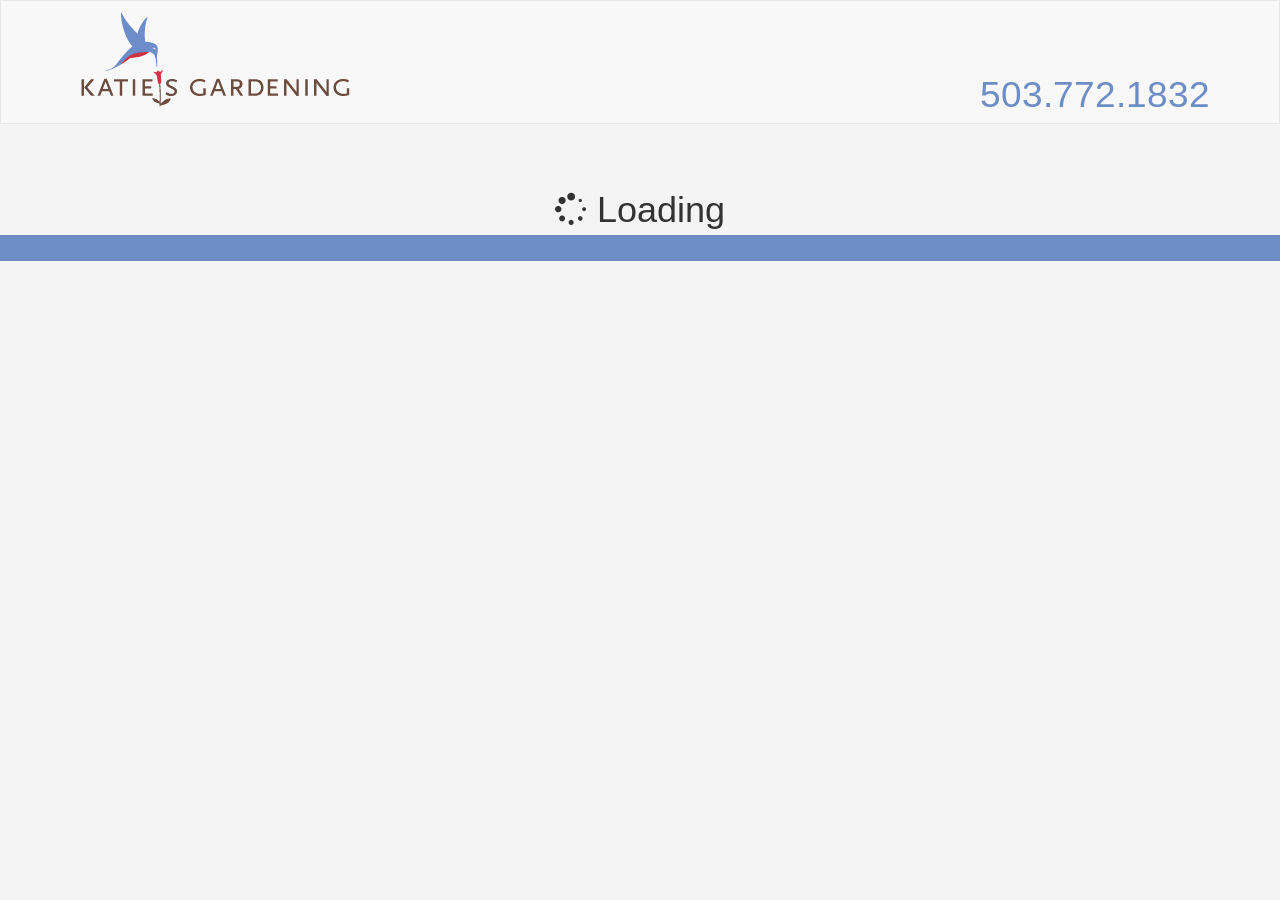
<file: index.html>
<!DOCTYPE html>
<html lang="en-US">

  <head>

    <meta charset="UTF-8">
    <meta http-equiv="X-UA-Compatible" content="IE=edge">
    <meta name="viewport" content="width=device-width, initial-scale=1.0, maximum-scale=1.0, user-scalable=no, minimal-ui">

    <title></title>

    <link rel="stylesheet" type="text/css" href="/assets/app/lib/bootstrap/dist/css/bootstrap.min.css">
    <link rel="stylesheet" type="text/css" href="/assets/app/lib/fontawesome/css/font-awesome.min.css">
    <link rel="stylesheet" type="text/css" href="/assets/css/fonts.css">
    <link rel="stylesheet" type="text/css" href="/assets/css/main.css">
    <link href='http://fonts.googleapis.com/css?family=Arimo:400,700,400italic,700italic' rel='stylesheet' type='text/css'>

    <!--[if IE]>
      <script src="http://html5shiv.googlecode.com/svn/trunk/html5.js"></script>
    <![endif]-->

  </head>

  <body>

    <header class="header" id="header">
      <nav class="navbar navbar-default">
        <div class="container">
          <div class="row">
            <div class="col-md-6">
              <div class="brand">
                <img src="/assets/img/brand.png" class="img-responsive" alt="logo">
              </div>
            </div>

            <div class="col-md-6 text-right">
              <div class="phone">
                503.772.1832
              </div>
            </div>
          </div>
        </div>
      </nav>
    </header>

    <section class="workspace" id="workspace">
      <div class="workspace-header" id="workspace-header"></div>
      <div class="workspace-body" id="workspace-body">
        <div class="loading">
          <i class="fa fa-spinner fa-spin"></i> Loading
        </div>
      </div>
      <div class="workspace-footer" id="workspace-footer"></div>
    </section>

    <footer class="footer" id="footer">

    </footer>

    <script data-main="/assets/app/app.main" src="/assets/app/lib/requirejs/require.js"></script>

  </body>

</html>
</file>
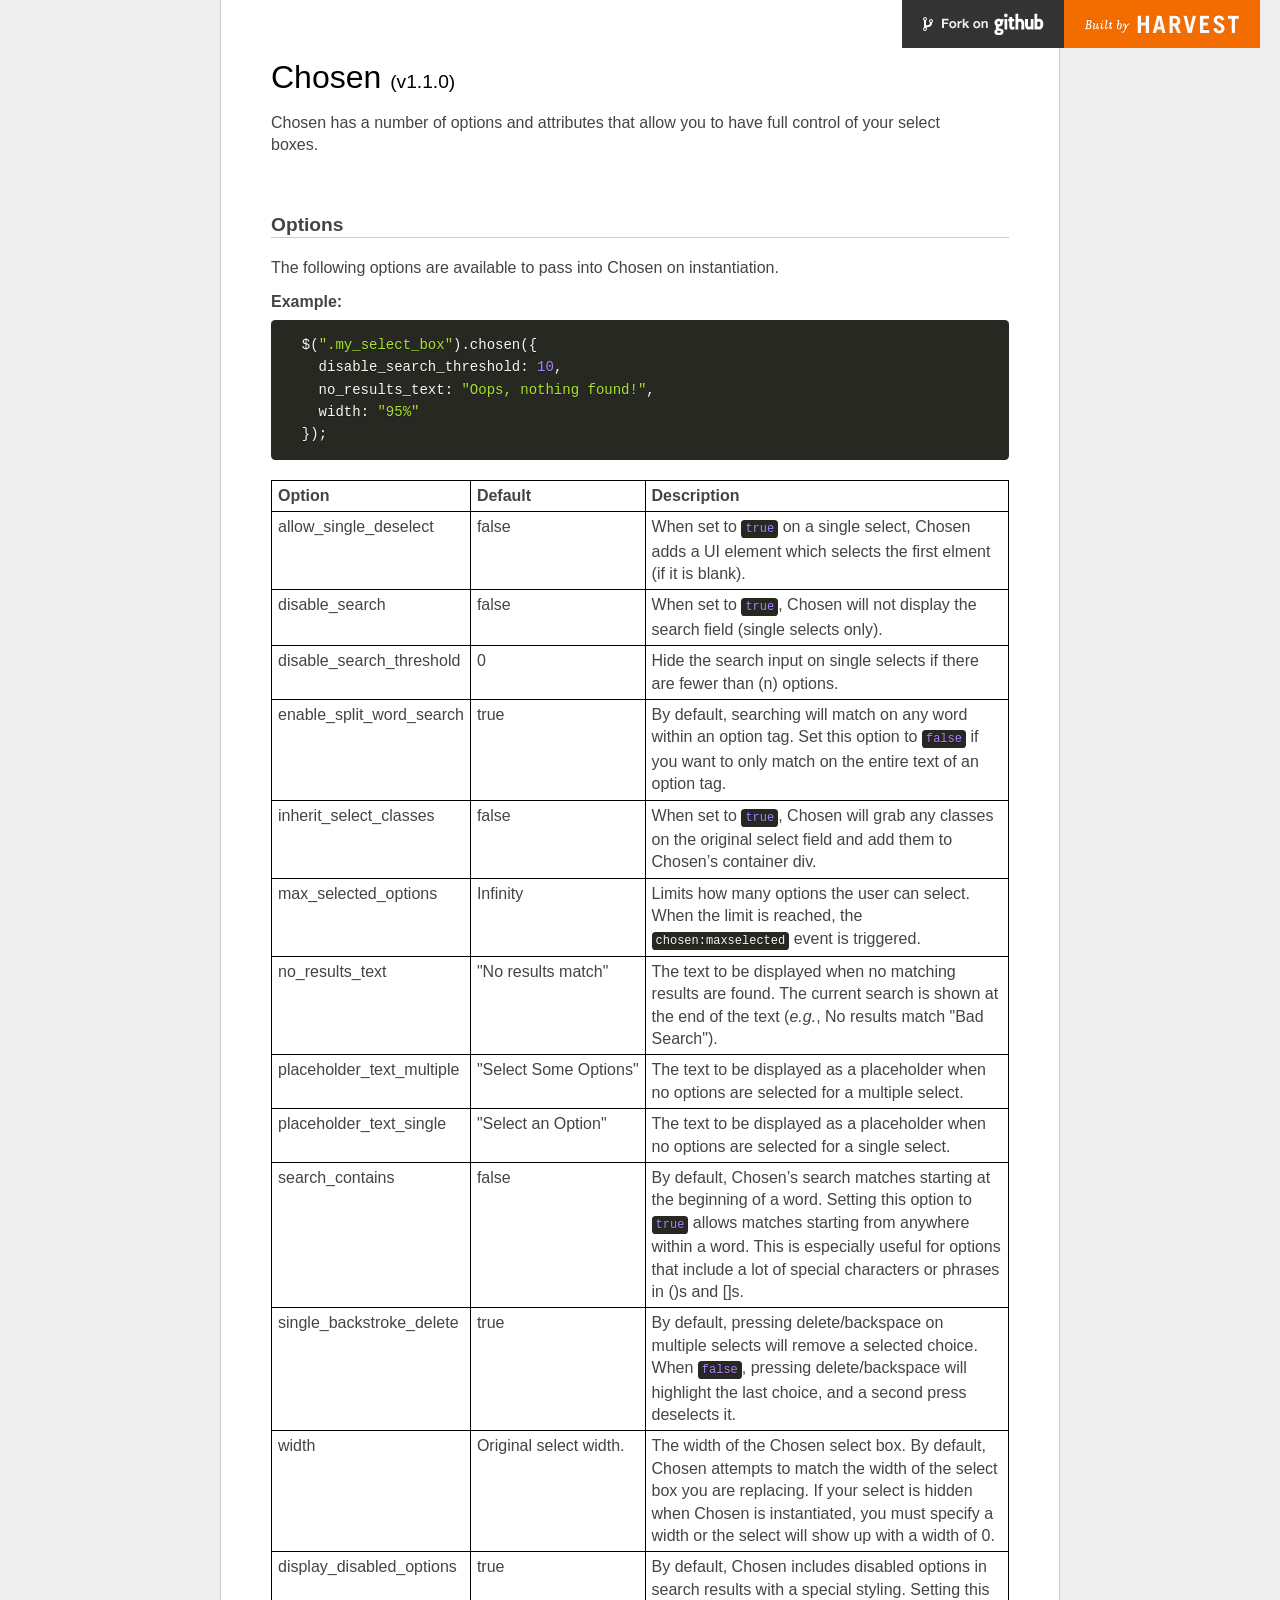
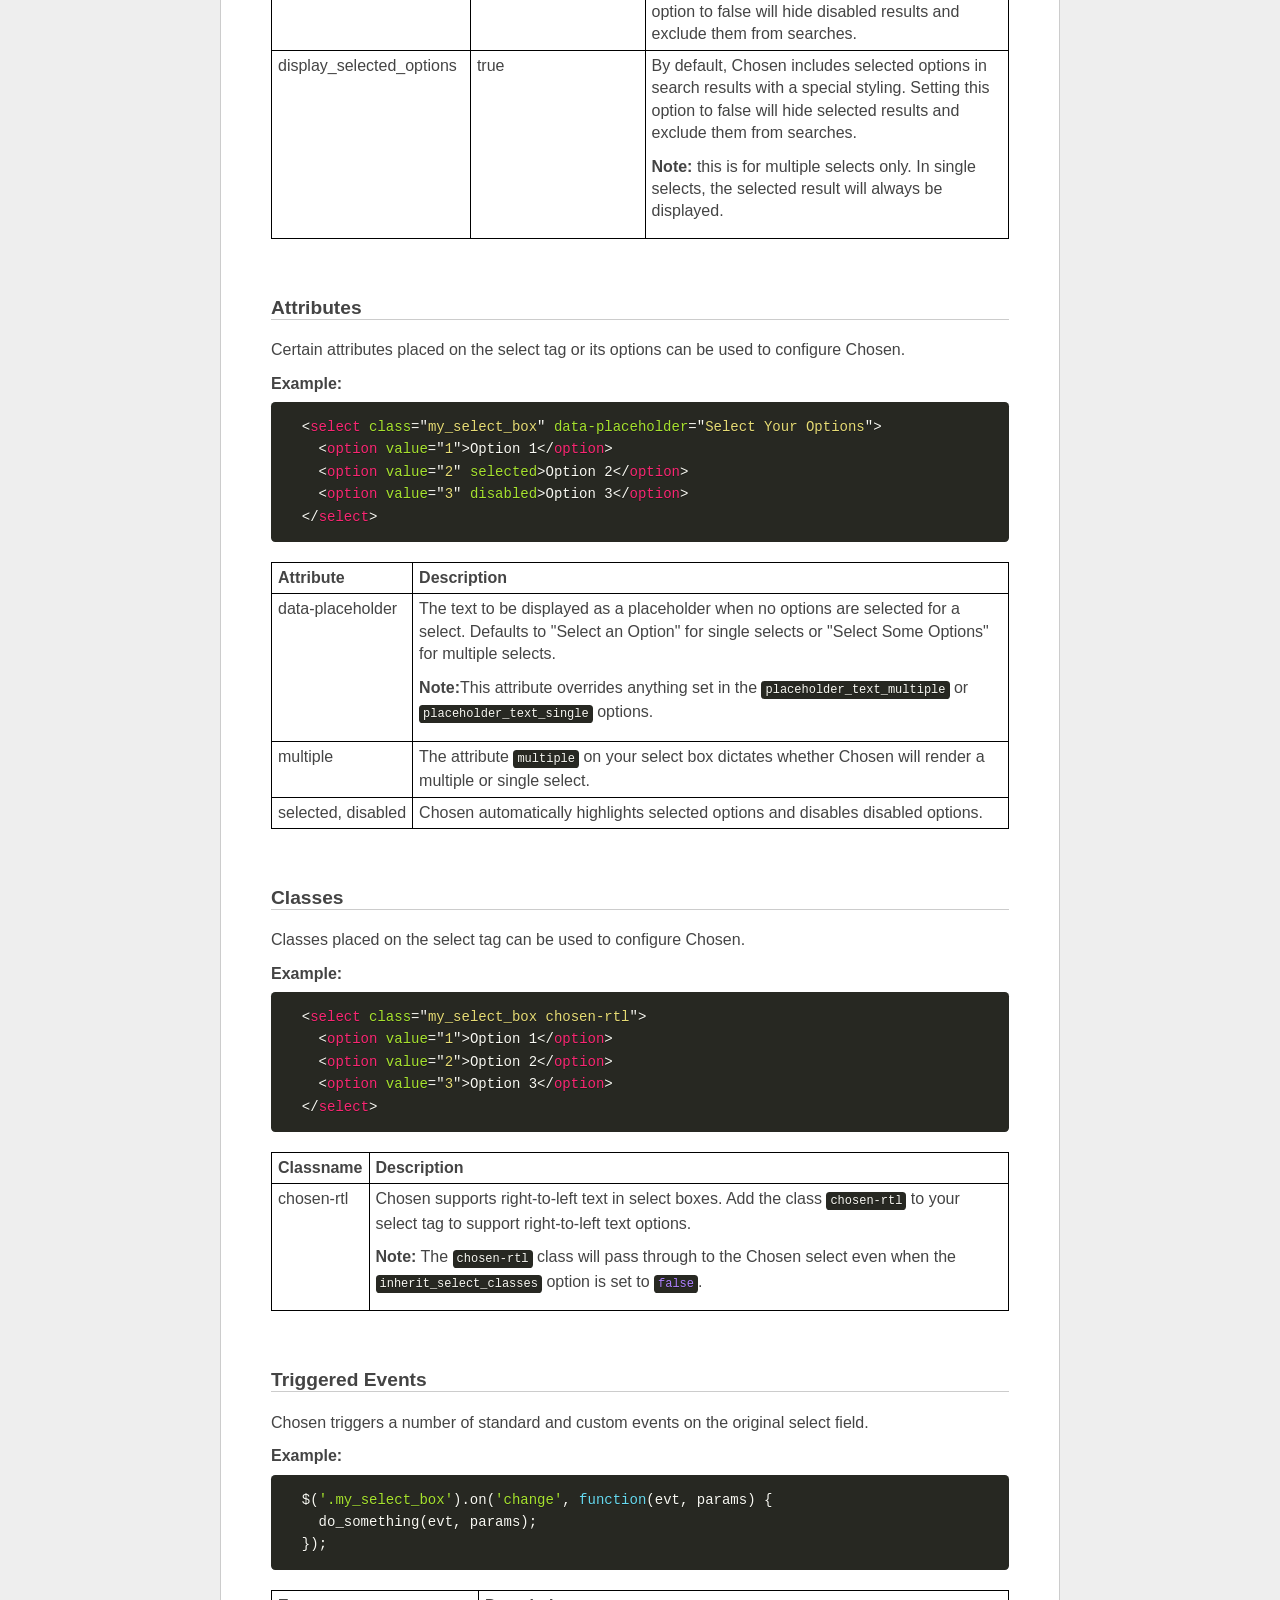
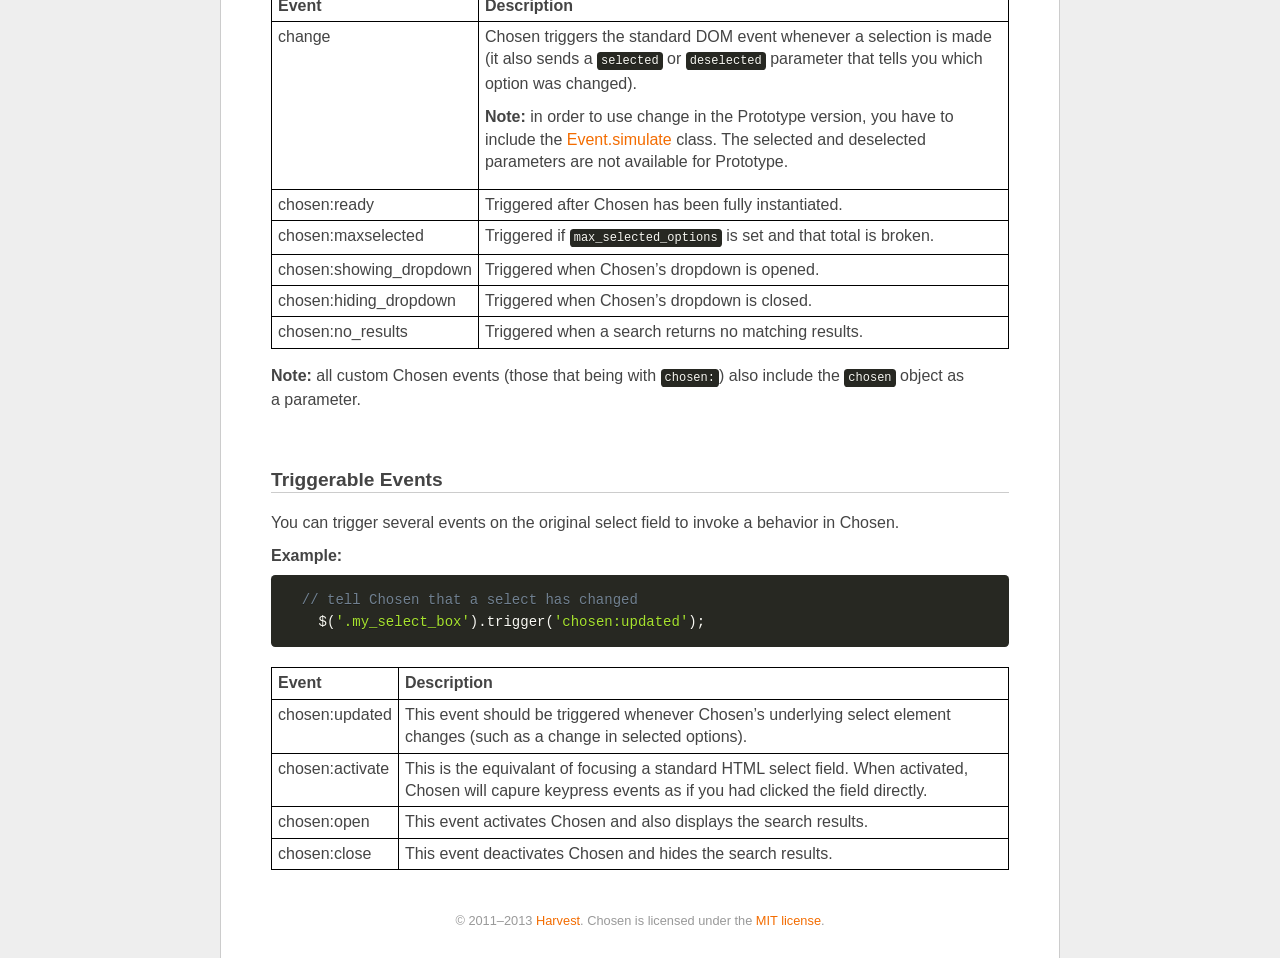
<file: assets/app/lib/chosen/options.html>
<!doctype html>
<html lang="en">
<head>
  <meta charset="utf-8">
  <title>Chosen: A jQuery Plugin by Harvest to Tame Unwieldy Select Boxes</title>
  <link rel="stylesheet" href="docsupport/style.css">
  <link rel="stylesheet" href="docsupport/prism.css">
  <link rel="stylesheet" href="chosen.css">
  <style type="text/css" media="all">
    /* fix rtl for demo */
    .chosen-rtl .chosen-drop { left: -9000px; }
  </style>
</head>
<body>
  <div id="container">
    <div id="content">
      <header>
        <h1>Chosen <small>(<span id="latest-version">v1.1.0</span>)</small></h1>
      </header>
      <p>Chosen has a number of options and attributes that allow you to have full control of your select boxes.</p>

      <h2><a name="options" class="anchor" href="#options">Options</a></h2>
      <p>The following options are available to pass into Chosen on instantiation.</p>

      <h3>Example:</h3>
<pre>
  <code class="language-javascript">$(".my_select_box").chosen({
    disable_search_threshold: 10,
    no_results_text: "Oops, nothing found!",
    width: "95%"
  });</code>
</pre>

      <table class="docs-table">
        <tr>
          <th>Option</th><th>Default</th><th>Description</th>
        </tr>
        <tr>
          <td>allow_single_deselect</td>
          <td>false</td>
          <td>When set to <code class="language-javascript">true</code> on a single select, Chosen adds a UI element which selects the first elment (if it is blank).</td>
        </tr>
        <tr>
          <td>disable_search</td>
          <td>false</td>
          <td>When set to <code class="language-javascript">true</code>, Chosen will not display the search field (single selects only).</td>
        </tr>
        <tr>
          <td>disable_search_threshold</td>
          <td>0</td>
          <td>Hide the search input on single selects if there are fewer than (n) options.</td>
        </tr>
        <tr>
          <td>enable_split_word_search</td>
          <td>true</td>
          <td>By default, searching will match on any word within an option tag. Set this option to <code class="language-javascript">false</code> if you want to only match on the entire text of an option tag.</td>
        </tr>
        <tr>
          <td>inherit_select_classes</td>
          <td>false</td>
          <td>When set to <code class="language-javascript">true</code>, Chosen will grab any classes on the original select field and add them to Chosen’s container div.</td>
        </tr>
        <tr>
          <td>max_selected_options</td>
          <td>Infinity</td>
          <td>Limits how many options the user can select. When the limit is reached, the <code class="language-javascript">chosen:maxselected</code> event is triggered.</td>
        </tr>
        <tr>
          <td>no_results_text</td>
          <td>"No results match"</td>
          <td>The text to be displayed when no matching results are found. The current search is shown at the end of the text (<i>e.g.</i>,
           No results match "Bad Search").</td>
        </tr>
        <tr>
          <td>placeholder_text_multiple</td>
          <td>"Select Some Options"</td>
          <td>The text to be displayed as a placeholder when no options are selected for a multiple select.</td>
        </tr>
        <tr>
          <td>placeholder_text_single</td>
          <td>"Select an Option"</td>
          <td>The text to be displayed as a placeholder when no options are selected for a single select.</td>
        </tr>
        <tr>
          <td>search_contains</td>
          <td>false</td>
          <td>By default, Chosen’s search matches starting at the beginning of a word. Setting this option to <code class="language-javascript">true</code> allows matches starting from anywhere within a word. This is especially useful for options that include a lot of special characters or phrases in ()s and []s.</td>
        </tr>
        <tr>
          <td>single_backstroke_delete</td>
          <td>true</td>
          <td>By default, pressing delete/backspace on multiple selects will remove a selected choice. When <code class="language-javascript">false</code>, pressing delete/backspace will highlight the last choice, and a second press deselects it.</td>
        </tr>
        <tr>
          <td>width</td>
          <td>Original select width.</td>
          <td>The width of the Chosen select box. By default, Chosen attempts to match the width of the select box you are replacing. If your select is hidden when Chosen is instantiated, you must specify a width or the select will show up with a width of 0.</td>
        </tr>
        <tr>
          <td>display_disabled_options</td>
          <td>true</td>
          <td>By default, Chosen includes disabled options in search results with a special styling. Setting this option to false will hide disabled results and exclude them from searches.</td>
        </tr>
        <tr>
          <td>display_selected_options</td>
          <td>true</td>
          <td>
            <p>By default, Chosen includes selected options in search results with a special styling. Setting this option to false will hide selected results and exclude them from searches.</p>
            <p><strong>Note:</strong> this is for multiple selects only. In single selects, the selected result will always be displayed.</p>
          </td>
        </tr>
      </table>

      <h2><a name="attributes" class="anchor" href="#attributes">Attributes</a></h2>
      <p>Certain attributes placed on the select tag or its options can be used to configure Chosen.</p>

      <h3>Example:</h3>

<pre>
  <code class="language-markup">&lt;select class="my_select_box" data-placeholder="Select Your Options"&gt;
    &lt;option value="1"&gt;Option 1&lt;/option&gt;
    &lt;option value="2" selected&gt;Option 2&lt;/option&gt;
    &lt;option value="3" disabled&gt;Option 3&lt;/option&gt;
  &lt;/select&gt;</code>
</pre>

      <table class="docs-table">
        <tr>
          <th>Attribute</th><th>Description</th>
        </tr>
        <tr>
          <td>data-placeholder</td>
          <td>
            <p>The text to be displayed as a placeholder when no options are selected for a select. Defaults to "Select an Option" for single selects or "Select Some Options" for multiple selects.</p>
            <p><strong>Note:</strong>This attribute overrides anything set in the <code class="language-javascript">placeholder_text_multiple</code> or <code class="language-javascript">placeholder_text_single</code> options.</p>
          </td>
        </tr>
        <tr>
          <td>multiple</td>
          <td>The attribute <code class="language-html">multiple</code> on your select box dictates whether Chosen will render a multiple or single select.</td>
        </tr>
        <tr>
          <td>selected, disabled</td>
          <td>Chosen automatically highlights selected options and disables disabled options.</td>
        </tr>
      </table>

      <h2><a name="classes" class="anchor" href="#classes">Classes</a></h2>
      <p>Classes placed on the select tag can be used to configure Chosen.</p>

      <h3>Example:</h3>

<pre>
  <code class="language-markup">&lt;select class="my_select_box chosen-rtl"&gt;
    &lt;option value="1"&gt;Option 1&lt;/option&gt;
    &lt;option value="2"&gt;Option 2&lt;/option&gt;
    &lt;option value="3"&gt;Option 3&lt;/option&gt;
  &lt;/select&gt;</code>
</pre>

      <table class="docs-table">
        <tr>
          <th>Classname</th>
          <th>Description</th>
        </tr>
        <tr>
          <td>chosen-rtl</td>
          <td>
            <p>Chosen supports right-to-left text in select boxes. Add the class <code class="language-html">chosen-rtl</code> to your select tag to support right-to-left text options.</p>
            <p><strong>Note:</strong> The <code class="language-html">chosen-rtl</code> class will pass through to the Chosen select even when the <code class="language-javascript">inherit_select_classes</code> option is set to <code class="language-javascript">false</code>.</p>
          </td>
        </tr>
      </table>

      <h2><a name="triggered-events" class="anchor" href="#triggered-events">Triggered Events</a></h2>
      <p>Chosen triggers a number of standard and custom events on the original select field.</p>

      <h3>Example:</h3>

<pre>
  <code class="language-javascript">$('.my_select_box').on('change', function(evt, params) {
    do_something(evt, params);
  });</code>
</pre>

      <table class="docs-table">
        <tr>
          <th>Event</th><th>Description</th>
        </tr>
        <tr>
          <td>change</td>
          <td>
            <p>Chosen triggers the standard DOM event whenever a selection is made (it also sends a <code class="language-javascript">selected</code> or <code class="language-javascript">deselected</code> parameter that tells you which option was changed).</p>
            <p><strong>Note:</strong> in order to use change in the Prototype version, you have to include the <a href="https://github.com/kangax/protolicious/blob/5b56fdafcd7d7662c9d648534225039b2e78e371/event.simulate.js">Event.simulate</a> class. The selected and deselected parameters are not available for Prototype.</p>
          </td>
        </tr>
        <tr>
          <td>chosen:ready</td>
          <td>Triggered after Chosen has been fully instantiated.</td>
        </tr>
        <tr>
          <td>chosen:maxselected</td>
          <td>Triggered if <code class="language-javascript">max_selected_options</code> is set and that total is broken.</td>
        </tr>
        <tr>
          <td>chosen:showing_dropdown</td>
          <td>Triggered when Chosen’s dropdown is opened.</td>
        </tr>
        <tr>
          <td>chosen:hiding_dropdown</td>
          <td>Triggered when Chosen’s dropdown is closed.</td>
        </tr>
        <tr>
          <td>chosen:no_results</td>
          <td>Triggered when a search returns no matching results.</td>
        </tr>
      </table>

      <p style="margin-top: 1em;">
        <strong>Note:</strong> all custom Chosen events (those that being with <code class="language-javascript">chosen:</code>) also include the <code class="language-javascript">chosen</code> object as a parameter.
      </p>

      <h2><a name="triggerable-events" class="anchor" href="#triggerable-events">Triggerable Events</a></h2>
      <p>You can trigger several events on the original select field to invoke a behavior in Chosen.</p>

      <h3>Example:</h3>

<pre>
  <code class="language-javascript">// tell Chosen that a select has changed
    $('.my_select_box').trigger('chosen:updated');</code>
</pre>

      <table class="docs-table">
        <tr>
          <th>Event</th><th>Description</th>
        </tr>
        <tr>
          <td>chosen:updated</td>
          <td>This event should be triggered whenever Chosen’s underlying select element changes (such as a change in selected options).</td>
        </tr>
        <tr>
          <td>chosen:activate</td>
          <td>This is the equivalant of focusing a standard HTML select field. When activated, Chosen will capure keypress events as if you had clicked the field directly.</td>
        </tr>
        <tr>
          <td>chosen:open</td>
          <td>This event activates Chosen and also displays the search results.</td>
        </tr>
        <tr>
          <td>chosen:close</td>
          <td>This event deactivates Chosen and hides the search results.</td>
        </tr>
      </table>

      <footer>
        &copy; 2011&ndash;2013 <a href="http://www.getharvest.com/">Harvest</a>. Chosen is licensed under the <a href="https://github.com/harvesthq/chosen/blob/master/LICENSE.md">MIT license</a>.
      </footer>

    </div>
  </div>
  <div class="oss-bar">
    <ul>
      <li><a class="fork" href="https://github.com/harvesthq/chosen">Fork on Github</a></li>
      <li><a class="harvest" href="http://www.getharvest.com/">Built by Harvest</a></li>
    </ul>
  </div>
  <script src="docsupport/prism.js" type="text/javascript" charset="utf-8"></script>
</body>
</html>
</file>
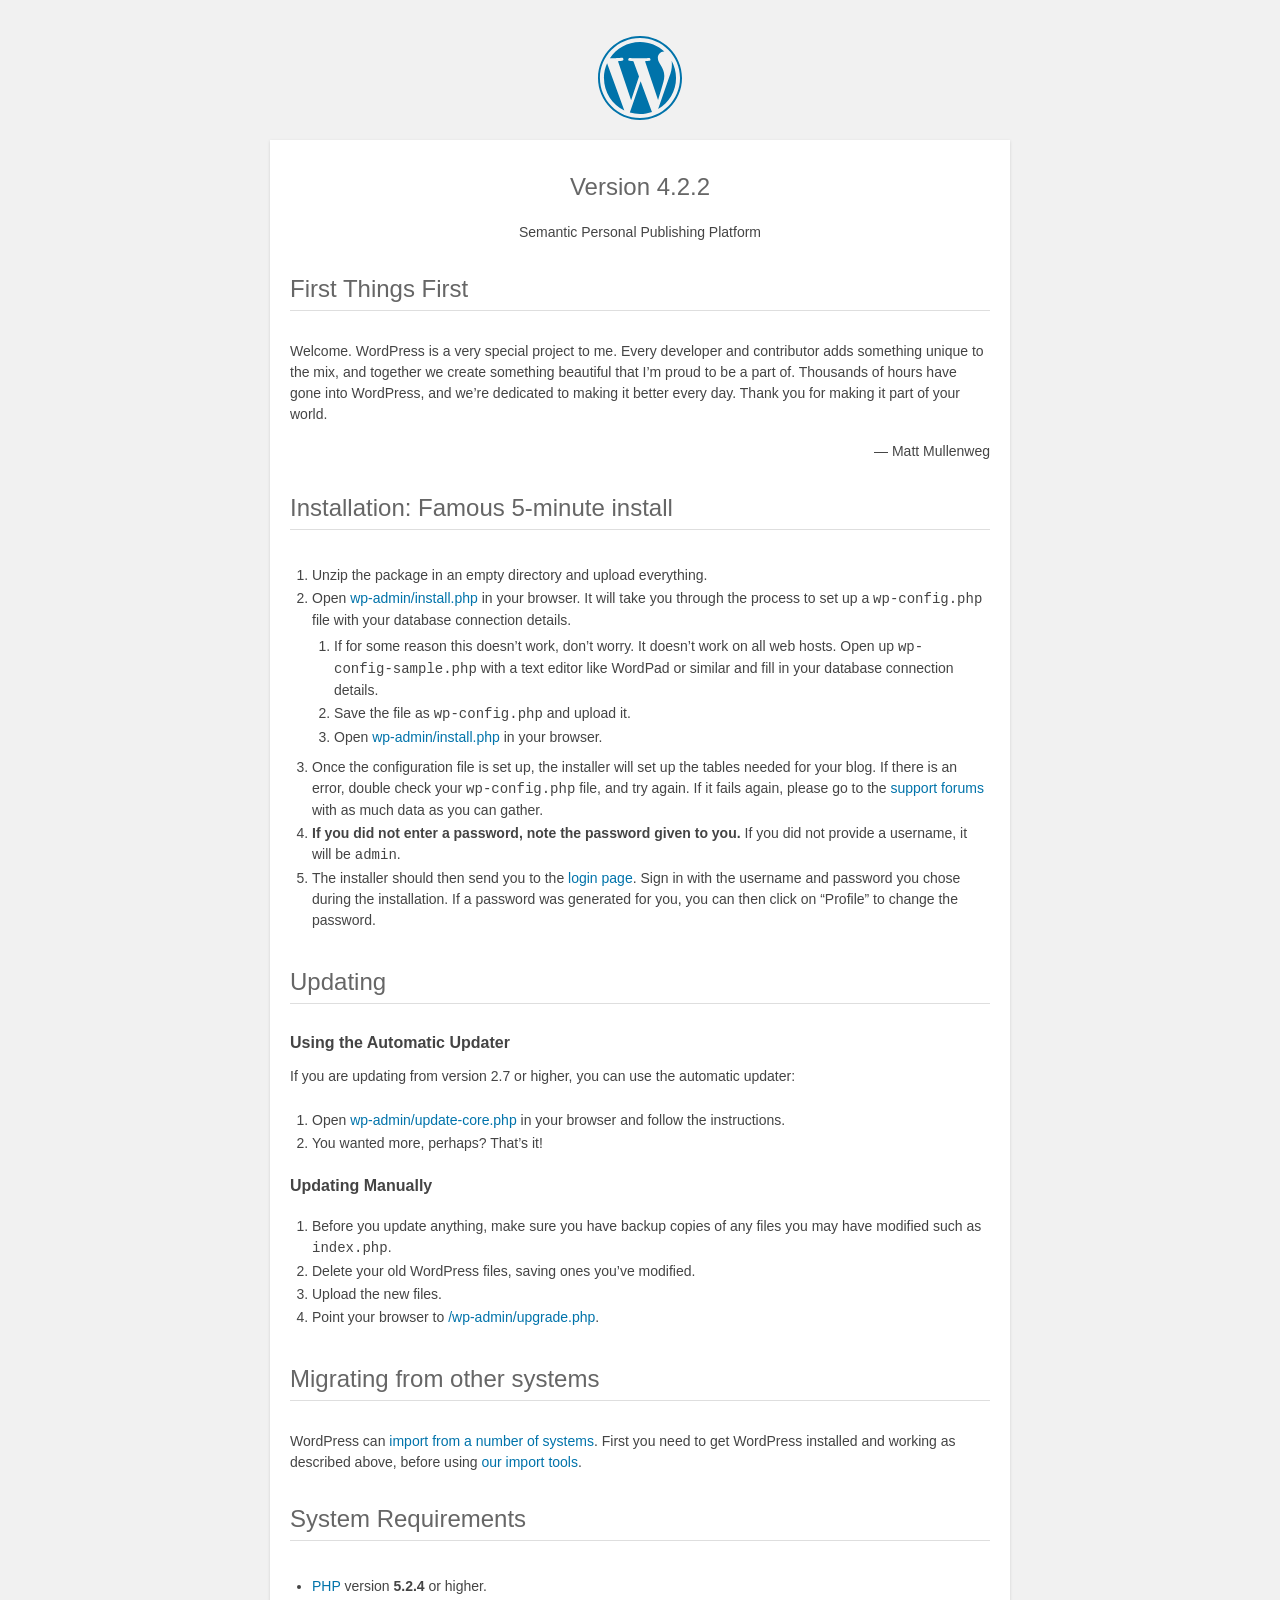
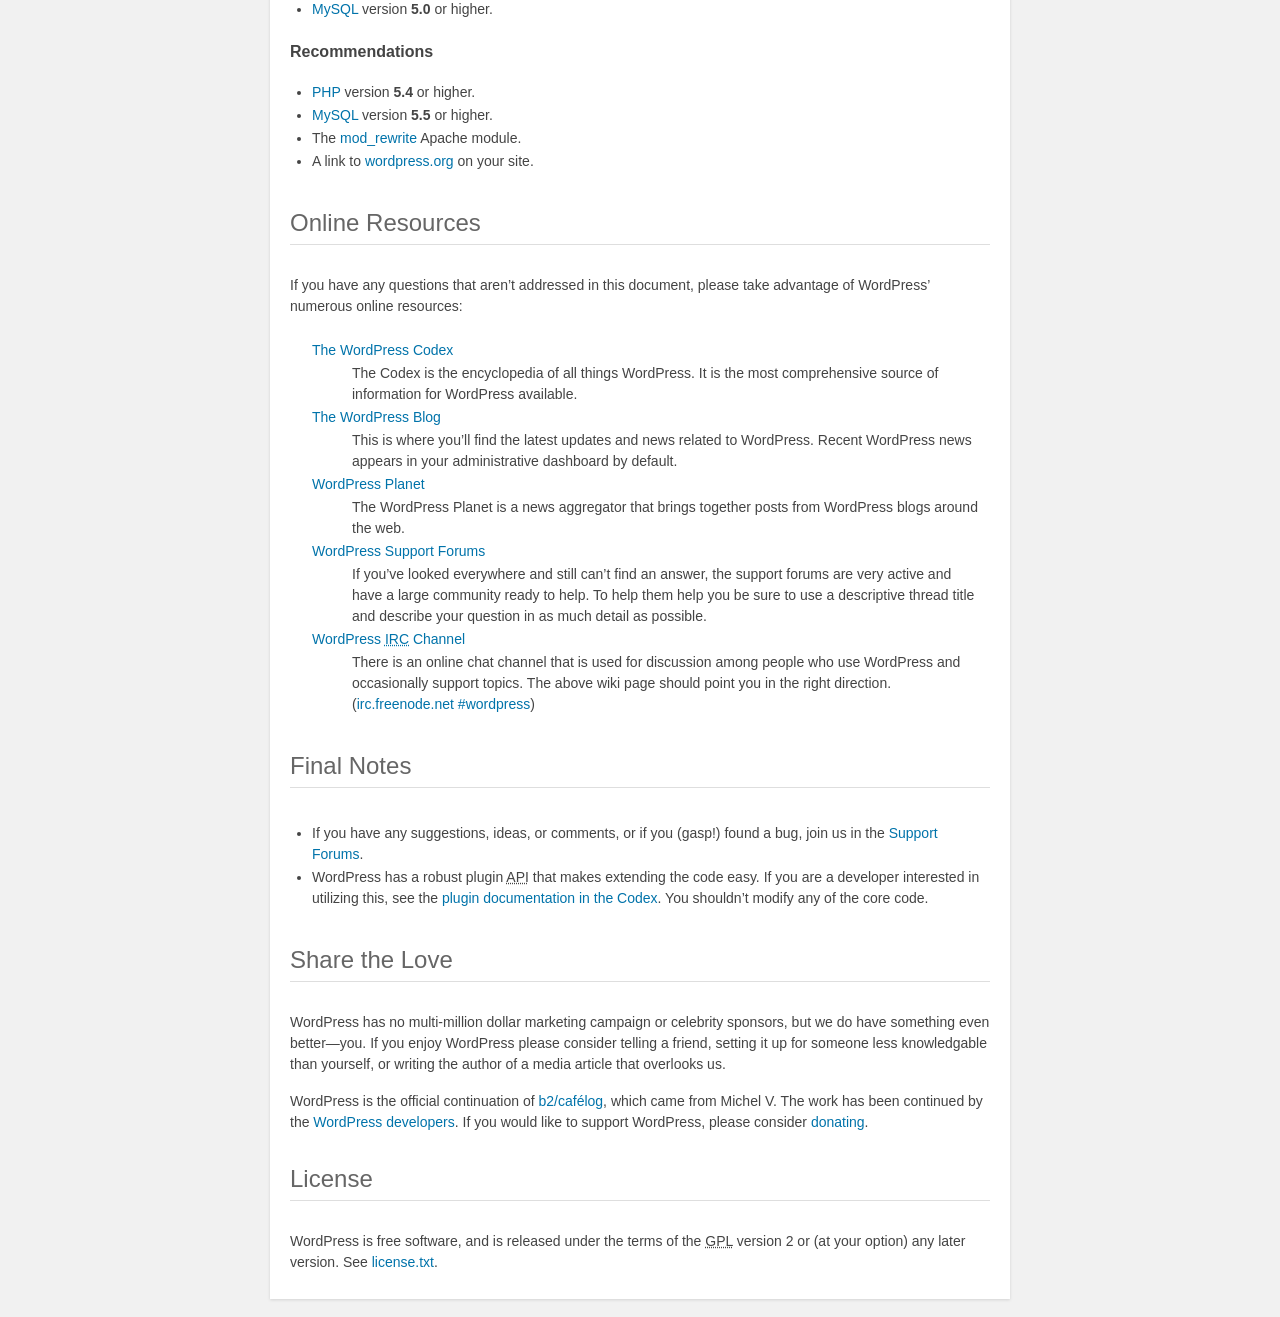
<file: assets/app/lib/wordpress/readme.html>
<!DOCTYPE html>
<html>
<head>
	<meta name="viewport" content="width=device-width" />
	<meta http-equiv="Content-Type" content="text/html; charset=utf-8" />
	<title>WordPress &#8250; ReadMe</title>
	<link rel="stylesheet" href="wp-admin/css/install.css?ver=20100228" type="text/css" />
</head>
<body>
<h1 id="logo">
	<a href="https://wordpress.org/"><img alt="WordPress" src="wp-admin/images/wordpress-logo.png" /></a>
	<br /> Version 4.2.2
</h1>
<p style="text-align: center">Semantic Personal Publishing Platform</p>

<h1>First Things First</h1>
<p>Welcome. WordPress is a very special project to me. Every developer and contributor adds something unique to the mix, and together we create something beautiful that I&#8217;m proud to be a part of. Thousands of hours have gone into WordPress, and we&#8217;re dedicated to making it better every day. Thank you for making it part of your world.</p>
<p style="text-align: right">&#8212; Matt Mullenweg</p>

<h1>Installation: Famous 5-minute install</h1>
<ol>
	<li>Unzip the package in an empty directory and upload everything.</li>
	<li>Open <span class="file"><a href="wp-admin/install.php">wp-admin/install.php</a></span> in your browser. It will take you through the process to set up a <code>wp-config.php</code> file with your database connection details.
		<ol>
			<li>If for some reason this doesn&#8217;t work, don&#8217;t worry. It doesn&#8217;t work on all web hosts. Open up <code>wp-config-sample.php</code> with a text editor like WordPad or similar and fill in your database connection details.</li>
			<li>Save the file as <code>wp-config.php</code> and upload it.</li>
			<li>Open <span class="file"><a href="wp-admin/install.php">wp-admin/install.php</a></span> in your browser.</li>
		</ol>
	</li>
	<li>Once the configuration file is set up, the installer will set up the tables needed for your blog. If there is an error, double check your <code>wp-config.php</code> file, and try again. If it fails again, please go to the <a href="https://wordpress.org/support/" title="WordPress support">support forums</a> with as much data as you can gather.</li>
	<li><strong>If you did not enter a password, note the password given to you.</strong> If you did not provide a username, it will be <code>admin</code>.</li>
	<li>The installer should then send you to the <a href="wp-login.php">login page</a>. Sign in with the username and password you chose during the installation. If a password was generated for you, you can then click on &#8220;Profile&#8221; to change the password.</li>
</ol>

<h1>Updating</h1>
<h2>Using the Automatic Updater</h2>
<p>If you are updating from version 2.7 or higher, you can use the automatic updater:</p>
<ol>
	<li>Open <span class="file"><a href="wp-admin/update-core.php">wp-admin/update-core.php</a></span> in your browser and follow the instructions.</li>
	<li>You wanted more, perhaps? That&#8217;s it!</li>
</ol>

<h2>Updating Manually</h2>
<ol>
	<li>Before you update anything, make sure you have backup copies of any files you may have modified such as <code>index.php</code>.</li>
	<li>Delete your old WordPress files, saving ones you&#8217;ve modified.</li>
	<li>Upload the new files.</li>
	<li>Point your browser to <span class="file"><a href="wp-admin/upgrade.php">/wp-admin/upgrade.php</a>.</span></li>
</ol>

<h1>Migrating from other systems</h1>
<p>WordPress can <a href="https://codex.wordpress.org/Importing_Content">import from a number of systems</a>. First you need to get WordPress installed and working as described above, before using <a href="wp-admin/import.php" title="Import to WordPress">our import tools</a>.</p>

<h1>System Requirements</h1>
<ul>
	<li><a href="http://php.net/">PHP</a> version <strong>5.2.4</strong> or higher.</li>
	<li><a href="http://www.mysql.com/">MySQL</a> version <strong>5.0</strong> or higher.</li>
</ul>

<h2>Recommendations</h2>
<ul>
	<li><a href="http://php.net/">PHP</a> version <strong>5.4</strong> or higher.</li>
	<li><a href="http://www.mysql.com/">MySQL</a> version <strong>5.5</strong> or higher.</li>
	<li>The <a href="http://httpd.apache.org/docs/2.2/mod/mod_rewrite.html">mod_rewrite</a> Apache module.</li>
	<li>A link to <a href="https://wordpress.org/">wordpress.org</a> on your site.</li>
</ul>

<h1>Online Resources</h1>
<p>If you have any questions that aren&#8217;t addressed in this document, please take advantage of WordPress&#8217; numerous online resources:</p>
<dl>
	<dt><a href="https://codex.wordpress.org/">The WordPress Codex</a></dt>
		<dd>The Codex is the encyclopedia of all things WordPress. It is the most comprehensive source of information for WordPress available.</dd>
	<dt><a href="https://wordpress.org/news/">The WordPress Blog</a></dt>
		<dd>This is where you&#8217;ll find the latest updates and news related to WordPress. Recent WordPress news appears in your administrative dashboard by default.</dd>
	<dt><a href="https://planet.wordpress.org/">WordPress Planet</a></dt>
		<dd>The WordPress Planet is a news aggregator that brings together posts from WordPress blogs around the web.</dd>
	<dt><a href="https://wordpress.org/support/">WordPress Support Forums</a></dt>
		<dd>If you&#8217;ve looked everywhere and still can&#8217;t find an answer, the support forums are very active and have a large community ready to help. To help them help you be sure to use a descriptive thread title and describe your question in as much detail as possible.</dd>
	<dt><a href="https://codex.wordpress.org/IRC">WordPress <abbr title="Internet Relay Chat">IRC</abbr> Channel</a></dt>
		<dd>There is an online chat channel that is used for discussion among people who use WordPress and occasionally support topics. The above wiki page should point you in the right direction. (<a href="irc://irc.freenode.net/wordpress">irc.freenode.net #wordpress</a>)</dd>
</dl>

<h1>Final Notes</h1>
<ul>
	<li>If you have any suggestions, ideas, or comments, or if you (gasp!) found a bug, join us in the <a href="https://wordpress.org/support/">Support Forums</a>.</li>
	<li>WordPress has a robust plugin <abbr title="application programming interface">API</abbr> that makes extending the code easy. If you are a developer interested in utilizing this, see the <a href="https://codex.wordpress.org/Plugin_API" title="WordPress plugin API">plugin documentation in the Codex</a>. You shouldn&#8217;t modify any of the core code.</li>
</ul>

<h1>Share the Love</h1>
<p>WordPress has no multi-million dollar marketing campaign or celebrity sponsors, but we do have something even better&#8212;you. If you enjoy WordPress please consider telling a friend, setting it up for someone less knowledgable than yourself, or writing the author of a media article that overlooks us.</p>

<p>WordPress is the official continuation of <a href="http://cafelog.com/">b2/caf&#233;log</a>, which came from Michel V. The work has been continued by the <a href="https://wordpress.org/about/">WordPress developers</a>. If you would like to support WordPress, please consider <a href="https://wordpress.org/donate/" title="Donate to WordPress">donating</a>.</p>

<h1>License</h1>
<p>WordPress is free software, and is released under the terms of the <abbr title="GNU General Public License">GPL</abbr> version 2 or (at your option) any later version. See <a href="license.txt">license.txt</a>.</p>

</body>
</html>
</file>
<file: assets/css/fonts.css>
/**
 * @file fonts.css
 * @author tonym
 */

/**
 * Fonts
 */
@font-face {
  font-family: 'Proxima Nova';
  src: url('/assets/fonts/ProximaNovaExCn.eot'); /* IE9 Compat Modes */
  src: url('/assets/fonts/ProximaNovaExCn.eot?#iefix') format('embedded-opentype'),
       url('/assets/fonts/ProximaNovaExCn.woff') format('woff'),
       url('/assets/fonts/ProximaNovaExCn.ttf')  format('truetype');
}

@font-face {
  font-family: 'Proxima Nova';
  src: url('/assets/fonts/ProximaNovaExCn_Bold.eot'); /* IE9 Compat Modes */
  src: url('/assets/fonts/ProximaNovaExCn_Bold.eot?#iefix') format('embedded-opentype'),
       url('/assets/fonts/ProximaNovaExCn_Bold.woff') format('woff'),
       url('/assets/fonts/ProximaNovaExCn_Bold.ttf')  format('truetype');
  font-weight: bold;
}

@font-face {
  font-family: 'Proxima Nova Super Bold';
  src: url('/assets/fonts/ProximaNovaExCn_ExBold.eot'); /* IE9 Compat Modes */
  src: url('/assets/fonts/ProximaNovaExCn_ExBold.eot?#iefix') format('embedded-opentype'),
       url('/assets/fonts/ProximaNovaExCn_ExBold.woff') format('woff'),
       url('/assets/fonts/ProximaNovaExCn_ExBold.ttf')  format('truetype');
  font-weight: bold;
}
</file>
<file: assets/app/lib/chosen/docsupport/style.css>
/* Reset */
html, body, div, span, object, iframe, h1, h2, h3, h4, h5, h6, p, blockquote, pre, abbr, address, cite, code, del, dfn, em, img, ins, kbd, q, samp, small, strong, sub, sup, var, b, i, dl, dt, dd, ol, ul, li, fieldset, form, label, legend, table, caption, tbody, tfoot, thead, tr, th, td, article, aside, canvas, details, figcaption, figure, footer, header, hgroup, menu, nav, section, summary, time, mark, audio, video { margin: 0; padding: 0; border: 0; font-size: 100%; font: inherit; vertical-align: baseline; }

article, aside, details, figcaption, figure, footer, header, hgroup, menu, nav, section { display: block; }

blockquote, q { quotes: none; }
blockquote:before, blockquote:after, q:before, q:after { content: ""; content: none; }
ins { background-color: #ff9; color: #000; text-decoration: none; }
mark { background-color: #ff9; color: #000; font-style: italic; font-weight: bold; }
del { text-decoration: line-through; }
abbr[title], dfn[title] { border-bottom: 1px dotted; cursor: help; }
table { border-collapse: collapse; border-spacing: 0; }
hr { display: block; height: 1px; border: 0; border-top: 1px solid #ccc; margin: 1em 0; padding: 0; }
input, select { vertical-align: middle; }

body { font:13px/1.231 sans-serif; *font-size:small; } /* Hack retained to preserve specificity */
select, input, textarea, button { font:99% sans-serif; }
pre, code, kbd, samp { font-family: monospace, sans-serif; }


body { background: #EEE; color: #444; line-height: 1.4em; }

header h1 { color: black; font-size: 2em; line-height: 1.1em; display: inline-block; height: 27px; margin: 20px 0 25px; }
header h1 small { font-size: 0.6em; }

div#content { background: white; border: 1px solid #ccc; border-width: 0 1px 1px; margin: 0 auto; padding: 40px 50px 40px; width: 738px; }

footer { color: #999; padding-top: 40px; font-size: 0.8em; text-align: center; }

body { font-family: sans-serif; font-size: 1em; }

p { margin: 0 0 .7em; max-width: 700px; }

h2 { border-bottom: 1px solid #ccc; font-size: 1.2em; margin: 3em 0 1em 0; font-weight: bold;}
h3 { font-weight: bold; }

h2.intro { border-bottom: none; font-size: 1em; font-weight: normal; margin-top:0; }

ul li { list-style: disc; margin-left: 1em; margin-bottom: 1.25em; }
ol li { margin-left: 1.25em; }
ol ul, ul ul { margin: .25em 0 0; }
ol ul li, ul ul li { list-style-type: circle; margin: 0 0 .25em 1em; }

li > p { margin-top: .25em; }

div.side-by-side { width: 100%; margin-bottom: 1em; }
div.side-by-side > div { float: left; width: 49%; }
div.side-by-side > div > em { margin-bottom: 10px; display: block; }

.faqs em { display: block; }

.clearfix:after {
  content: "\0020";
  display: block;
  height: 0;
  clear: both;
  overflow: hidden;
  visibility: hidden;
}

a { color: #F36C00; outline: none; text-decoration: none; }
a:hover { text-decoration: underline; }

ul.credits li { margin-bottom: .25em; }

strong { font-weight: bold; }
i { font-style: italic; }

.button {
  background: #fafafa;
  background: -webkit-linear-gradient(top, #ffffff, #eeeeee);
  background: -moz-linear-gradient(top, #ffffff, #eeeeee);
  background: -o-linear-gradient(top, #ffffff, #eeeeee);
  background: linear-gradient(to bottom, #ffffff, #eeeeee);
  border: 1px solid #bbbbbb;
  border-radius: 4px;
  box-shadow: inset 0 1px 1px rgba(255, 255, 255, 0.2);
  color: #555555;
  cursor: pointer;
  display: inline-block;
  font-family: "Helvetica Neue", Arial, Verdana, "Nimbus Sans L", sans-serif;
  font-size: 13px;
  font-weight: 500;
  height: 31px;
  line-height: 28px;
  outline: none;
  padding: 0 13px;
  text-shadow: 0 1px 0 white;
  text-decoration: none;
  vertical-align: middle;
  white-space: nowrap;
  -webkit-font-smoothing: antialiased;
  -webkit-box-sizing: border-box;
  -moz-box-sizing: border-box;
  box-sizing: border-box;
}

.button-blue {
  background: #1385e5;
  background: -webkit-linear-gradient(top, #53b2fc, #1385e5);
  background: -moz-linear-gradient(top, #53b2fc, #1385e5);
  background: -o-linear-gradient(top, #53b2fc, #1385e5);
  background: linear-gradient(to bottom, #53b2fc, #1385e5);
  border-color: #075fa9;
  color: white;
  font-weight: bold;
  text-shadow: 0 -1px 0 rgba(0, 0, 0, 0.4);
}


/* Tweak navbar brand link to be super sleek
-------------------------------------------------- */
.oss-bar {
  top: 0;
  right: 20px;
  position: fixed;
  z-index: 1030;
}
.oss-bar ul {
  float: right;
  margin: 0;
  list-style: none;
}
.oss-bar ul li {
  list-style: none;
  float: left;
  line-height: 0;
  margin: 0;
}
.oss-bar ul li a {
   -moz-box-sizing:    border-box;
  -webkit-box-sizing: border-box;
  -ms-box-sizing:     border-box;
   box-sizing:        border-box;
  border: 0;
  margin-top: -10px;
  display: block;
  height: 58px;
  background: #F36C00 url(oss-credit.png) no-repeat 20px 22px;
  padding: 22px 20px 12px 20px;
  text-indent: 120%; /* stupid padding */
  white-space: nowrap;
  overflow: hidden;
  -webkit-transition: all 0.10s ease-in-out;
  -moz-transition: all 0.10s ease-in-out;
  transition: all 0.15s ease-in-out;
}
.oss-bar ul li a:hover {
  margin-top: 0px;
}
.oss-bar a.harvest {
  width: 196px;
  background-color: #F36C00;
  background-position: -142px 22px;
  padding-right: 22px; /* optical illusion */
}
.oss-bar a.fork {
  width: 162px;
  background-color: #333333;
}

.docs-table th, .docs-table td {
  border: 1px solid #000;
  padding: 4px 6px;
  white-space: nowrap;
}

.docs-table td:last-child {
  white-space: normal;
}

.docs-table th {
  font-weight: bold;
  text-align: left;
}

#content pre[class*=language-] {
  font-size: 14px;
  margin-bottom: 20px;
}

#content pre[class*=language-] code {
  font-size: 14px;
  padding: 0;
}

#content code[class*=language-] {
  font-size: 12px;
  padding: 2px 4px;
}

.anchor {
  color: inherit;
  position: relative;
}

.anchor:hover {
  background: url([data-uri]) 0 50% no-repeat;
  background-size: 21px 9px;
  margin-left: -27px;
  padding-left: 27px;
  text-decoration: none;
}
</file>
<file: assets/app/lib/chosen/docsupport/prism.css>
/**
 * okaidia theme for JavaScript, CSS and HTML
 * Loosely based on Monokai textmate theme by http://www.monokai.nl/
 * @author ocodia
 */

code[class*="language-"],
pre[class*="language-"] {
	color: #f8f8f2;
	text-shadow: 0 1px rgba(0,0,0,0.3);
	font-family: Consolas, Monaco, 'Andale Mono', monospace;
	direction: ltr;
	text-align: left;
	white-space: pre;
	word-spacing: normal;
	
	-moz-tab-size: 4;
	-o-tab-size: 4;
	tab-size: 4;
	
	-webkit-hyphens: none;
	-moz-hyphens: none;
	-ms-hyphens: none;
	hyphens: none;
}

/* Code blocks */
pre[class*="language-"] {
	padding: 1em;
	margin: .5em 0;
	overflow: auto;	
	border-radius: 0.3em;
}

:not(pre) > code[class*="language-"],
pre[class*="language-"] {
	background: #272822;
}

/* Inline code */
:not(pre) > code[class*="language-"] {
	padding: .1em;
	border-radius: .3em;
}

.token.comment,
.token.prolog,
.token.doctype,
.token.cdata {
	color: slategray;
}

.token.punctuation {
	color: #f8f8f2;
}

.namespace {
	opacity: .7;
}

.token.property,
.token.tag {
	color: #f92672;
}

.token.boolean,
.token.number{
	color: #ae81ff;
}

.token.selector,
.token.attr-name,
.token.string {
	color: #a6e22e;
}


.token.operator,
.token.entity,
.token.url,
.language-css .token.string,
.style .token.string {
	color: #f8f8f2;
}

.token.atrule,
.token.attr-value
{
	color: #e6db74;
}


.token.keyword{
color: #66d9ef;
}

.token.regex,
.token.important {
	color: #fd971f;
}

.token.important {
	font-weight: bold;
}

.token.entity {
	cursor: help;
}
</file>
<file: assets/app/lib/wordpress/wp-admin/css/install.css>
html {
	background: #f1f1f1;
	margin: 0 20px;
}

body {
	background: #fff;
	color: #444;
	font-family: "Open Sans", sans-serif;
	margin: 140px auto 25px;
	padding: 20px 20px 10px 20px;
	max-width: 700px;
	-webkit-font-smoothing: subpixel-antialiased;
	-webkit-box-shadow: 0 1px 3px rgba(0,0,0,0.13);
	box-shadow: 0 1px 3px rgba(0,0,0,0.13);
}

a {
	color: #0073aa;
	text-decoration: none;
}

a:hover {
	color: #00a0d2;
}

h1 {
	border-bottom: 1px solid #dedede;
	clear: both;
	color: #666;
	font-size: 24px;
	margin: 30px 0;
	padding: 0;
	padding-bottom: 7px;
	font-weight: normal;
}

h2 {
	font-size: 16px;
}

p, li, dd, dt {
	padding-bottom: 2px;
	font-size: 14px;
	line-height: 1.5;
}

code, .code {
	font-family: Consolas, Monaco, monospace;
}

ul, ol, dl {
	padding: 5px 5px 5px 22px;
}

a img {
	border:0
}
abbr {
	border: 0;
	font-variant: normal;
}

label {
	cursor: pointer;
}

#logo {
	margin: 6px 0 14px 0;
	border-bottom: none;
	text-align:center
}
#logo a {
	background-image: url(../images/w-logo-blue.png?ver=20131202);
	background-image: none, url(../images/wordpress-logo.svg?ver=20131107);
	-webkit-background-size: 84px;
	background-size: 84px;
	background-position: center top;
	background-repeat: no-repeat;
	color: #999;
	height: 84px;
	font-size: 20px;
	font-weight: normal;
	line-height: 1.3em;
	margin: -130px auto 25px;
	padding: 0;
	text-decoration: none;
	width: 84px;
	text-indent: -9999px;
	outline: none;
	overflow: hidden;
	display: block;
}
.step {
	margin: 20px 0 15px;
}
.step, th {
	text-align: left;
	padding: 0;
}
.language-chooser.wp-core-ui .step .button.button-large {
	height: 36px;
	vertical-align: middle;
	font-size: 14px;
}
textarea {
	border: 1px solid #dfdfdf;
	font-family: "Open Sans", sans-serif;
	width: 100%;
	-webkit-box-sizing: border-box;
	-moz-box-sizing: border-box;
	box-sizing: border-box;
}

.form-table {
	border-collapse: collapse;
	margin-top: 1em;
	width: 100%;
}

.form-table td {
	margin-bottom: 9px;
	padding: 10px 20px 10px 0;
	border-bottom: 8px solid #fff;
	font-size: 14px;
	vertical-align: top
}

.form-table th {
	font-size: 14px;
	text-align: left;
	padding: 16px 20px 10px 0;
	width: 140px;
	vertical-align: top;
}

.form-table code {
	line-height: 18px;
	font-size: 14px;
}

.form-table p {
	margin: 4px 0 0 0;
	font-size: 11px;
}

.form-table input {
	line-height: 20px;
	font-size: 15px;
	padding: 3px 5px;
	border: 1px solid #ddd;
	-webkit-box-shadow: inset 0 1px 2px rgba(0,0,0,0.07);
	box-shadow: inset 0 1px 2px rgba(0,0,0,0.07);
}

input,
submit {
	font-family: "Open Sans", sans-serif;
}

.form-table input[type=text],
.form-table input[type=email],
.form-table input[type=url],
.form-table input[type=password] {
	width: 206px;
}

.form-table th p {
	font-weight: normal;
}

.form-table.install-success td {
	vertical-align: middle;
	padding: 16px 20px 10px 0;
}

.form-table.install-success td p {
	margin: 0;
	font-size: 14px;
}

.form-table.install-success td code {
	margin: 0;
	font-size: 18px;
}

#error-page {
	margin-top: 50px;
}

#error-page p {
	font-size: 14px;
	line-height: 18px;
	margin: 25px 0 20px;
}

#error-page code, .code {
	font-family: Consolas, Monaco, monospace;
}

#pass-strength-result {
	background-color: #eee;
	border-color: #ddd !important;
	border-style: solid;
	border-width: 1px;
	margin: 5px 5px 5px 0;
	padding: 5px;
	text-align: center;
	width: 200px;
	display: none;
}

#pass-strength-result.bad {
	background-color: #ffb78c;
	border-color: #ff853c !important;
}

#pass-strength-result.good {
	background-color: #ffec8b;
	border-color: #ffcc00 !important;
}

#pass-strength-result.short {
	background-color: #ffa0a0;
	border-color: #f04040 !important;
}

#pass-strength-result.strong {
	background-color: #c3ff88;
	border-color: #8dff1c !important;
}

.message {
	border: 1px solid #c00;
	padding: 0.5em 0.7em;
	margin: 5px 0 15px;
	background-color: #ffebe8;
}

/* rtl:ignore */
#dbname,
#uname,
#pwd,
#dbhost,
#prefix,
#user_login,
#admin_email,
#pass1,
#pass2 {
	direction: ltr;
}


/* localization */
body.rtl,
.rtl textarea,
.rtl input,
.rtl submit {
	font-family: Tahoma, sans-serif;
}

:lang(he-il) body.rtl,
:lang(he-il) .rtl textarea,
:lang(he-il) .rtl input,
:lang(he-il) .rtl submit {
	font-family: Arial, sans-serif;
}

@media only screen and (max-width: 799px) {
	body {
		margin-top: 115px;
	}
	#logo a {
		margin: -125px auto 30px;
	}
}

@media screen and ( max-width: 782px ) {

	.form-table {
		margin-top: 0;
	}

	.form-table th,
	.form-table td {
		display: block;
		width: auto;
		vertical-align: middle;
	}

	.form-table th {
		padding: 20px 0 0;
	}

	.form-table td {
		padding: 5px 0;
		border: 0;
		margin: 0;
	}

	textarea,
	input {
		font-size: 16px;
	}

	.form-table td input[type="text"],
	.form-table td input[type="email"],
	.form-table td input[type="url"],
	.form-table td input[type="password"],
	.form-table td select,
	.form-table td textarea,
	.form-table span.description {
		width: 100%;
		font-size: 16px;
		line-height: 1.5;
		padding: 7px 10px;
		display: block;
		max-width: none;
		-webkit-box-sizing: border-box;
		-moz-box-sizing: border-box;
		box-sizing: border-box;
	}

}

body.language-chooser {
	max-width: 300px;
}

.language-chooser select {
	padding: 8px;
	width: 100%;
	display: block;
	border: 1px solid #ddd;
	background-color: #fff;
	color: #32373c;
	font-size: 16px;
	font-family: Arial, sans-serif;
	font-weight: normal;
}

.language-chooser p {
	text-align: right;
}

.screen-reader-input,
.screen-reader-text {
	position: absolute;
	margin: -1px;
	padding: 0;
	height: 1px;
	width: 1px;
	overflow: hidden;
	clip: rect(0 0 0 0);
	border: 0;
}

.spinner {
	background: url(../images/spinner.gif) no-repeat;
	-webkit-background-size: 20px 20px;
	background-size: 20px 20px;
	visibility: hidden;
	opacity: 0.7;
	filter: alpha(opacity=70);
	width: 20px;
	height: 20px;
	margin: 2px 5px 0;
}

.step .spinner {
	display: inline-block;
	margin-top: 8px;
	margin-right: 15px;
	vertical-align: top;
}

/**
 * HiDPI Displays
 */
@media print,
  (-webkit-min-device-pixel-ratio: 1.25),
  (min-resolution: 120dpi) {

	.spinner {
		background-image: url(../images/spinner-2x.gif);
	}

}
</file>
<file: assets/css/main.css>
/**
 * @file main.css
 * @author Tony M
 */

body {
  background: #f4f4f4;
  font-family: 'Arimo', 'Helvetica', 'Arial', sans-serif;
  font-size: 14px;
}

/**
 * Bootstrap overrides
 */
.navbar {
  border-radius: 0;
  margin-bottom: 0;
}

/**
 * Custom style
 */
.about h1 {
  color: #553938;
}

.brand {
  display: inline-block;
  min-width: 100px;
  padding: 10px;
  width: 100%;
}
.carousel .img-responsive {
  display: inline-block;
}
.carousel-control {
  color: #d3323a;
  opacity: 0.7;
  width: 10%;
}
.carousel-control:active, .carousel-control:hover, .carousel-control:focus, .carousel-control:visited {
  color: #d3323a;
  opacity: 1;
}
.carousel-control.left, .carousel-control.right {
  background: none;
}
.carousel-control-image {
  overflow: hidden;
}
.carousel-container {
  padding: 0;
}
.carousel-control-image img {
  float: right;
  height: auto;
  max-width: inherit;
  opacity: 0.25;
}
.contact {
  background: #c6cfde;
  margin-top: 4%;
  padding-bottom: 2%;
  padding-top: 2%;
}
.contact h1 {
  color: #d3323a;
  font-size: 3em;
}
.contact .btn-primary {
  background: #d3323a;
  border: none;
  opacity: 0.9;
}
.contact .btn-primary:hover {
  opacity: 1;
}

footer {
  background: #6d8dc6;
  color: #fff;
  font-size: 1.2em;
  margin-bottom: -2%;
  padding-top: 2%;
}

footer h5 {
  font-size: 1.3em;
  letter-spacing: 0.05em;
}

footer a {
  color: #fff;
  font-weight: bold;
}

footer a:hover, footer a:focus {
  color: yellow;
  text-decoration: none;
}
.inspec {
  font-family: 'Questrial', 'Arimo', sans-serif;
  font-size: 1.2em;
  letter-spacing: 0.05em;
}

.jumbotron {
  background: url(../img/jumbotron-lawn.jpg) top center no-repeat;
  display: block;
  height: auto;
  margin-bottom: 4%;
  max-width: 100%;
  opacity: 0.9;
  padding: 10% 0;
}

.jumbotron h1 {
  color: white;
  font-size: 6.2em;
  font-weight: bolder;
  letter-spacing: 0.02em;
  text-shadow: 3px 3px 8px #000000;
}

.jumbotron .btn {
  background: #d3323a;
  border: none;
  font-size: 2em;
  margin-top: 6%;
  opacity: 0.9;
  padding: 2%;
}
.jumbotron .btn:hover {
  color: yellow;
  opacity: 1;
}

.links a {
  display: inline-block;
  font-size: 2em;

}
.loading {
  text-align: center;
  font-size: 36px;
  margin-top: 60px;
}
.phone {
  color: #6d8dc6;
  font-size: 2.666em;
  margin-top: 12%;
}

.portfolio h1 {
  color: #6d8dc6;
  font-size: 6em;
  padding-right: 4%;
}

.portfolio p {
  color: #553938;
  font-size: 1.1em;
}

@media only screen and (max-width: 768px) {

  .about, .contact {
    margin: 0 6%;
  }

  .flowers {
    padding-top: 6%;
  }

  .jumbotron h1 {
    font-size: 3em;
  }
  .jumbotron .btn {
    font-size: 1.2em;
  }

  .phone {
    margin: 4% 0 10% 2%;
    text-align: left;
  }

  .portfolio h1{
    font-size: 4em;
    text-align: left;
  }

}
</file>
